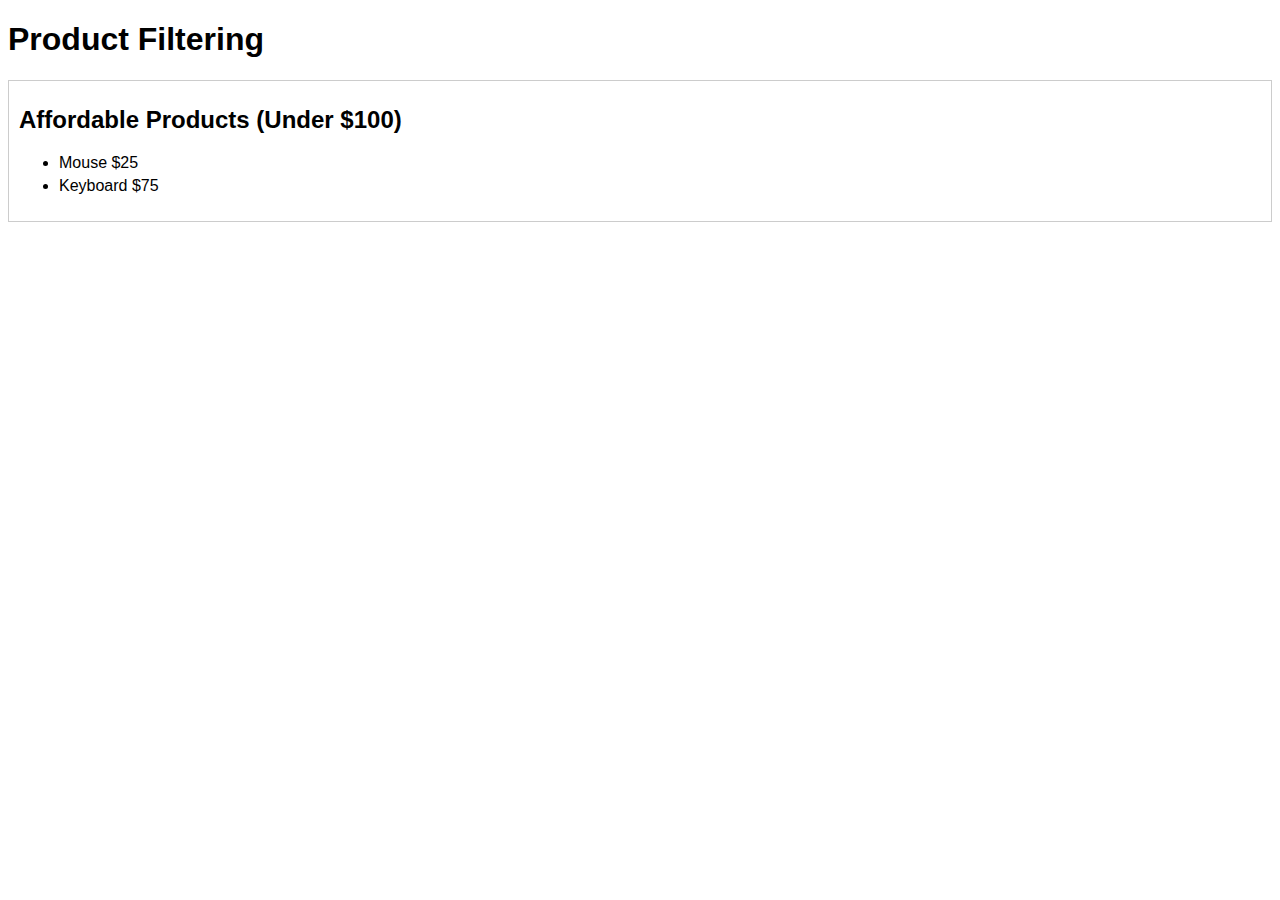
<file: extra-lab/index.html>
<!DOCTYPE html>
<html lang="en">
<head>
    <title>Product Filtering</title>
    <meta charset="UTF-8">
    <meta name="viewport" content="width=device-width, initial-scale=1.0">
    <link href="css/styles.css" rel="stylesheet" >
    <script src="js/scripts.js" defer></script>
</head>
<body>
    <h1>Product Filtering</h1>
    <div id="affordable-products" class="product-list">
        <h2>Affordable Products (Under $100)</h2>
        <ul id="affordable-list"></ul>
    </div>
</body>
</html>
</file>
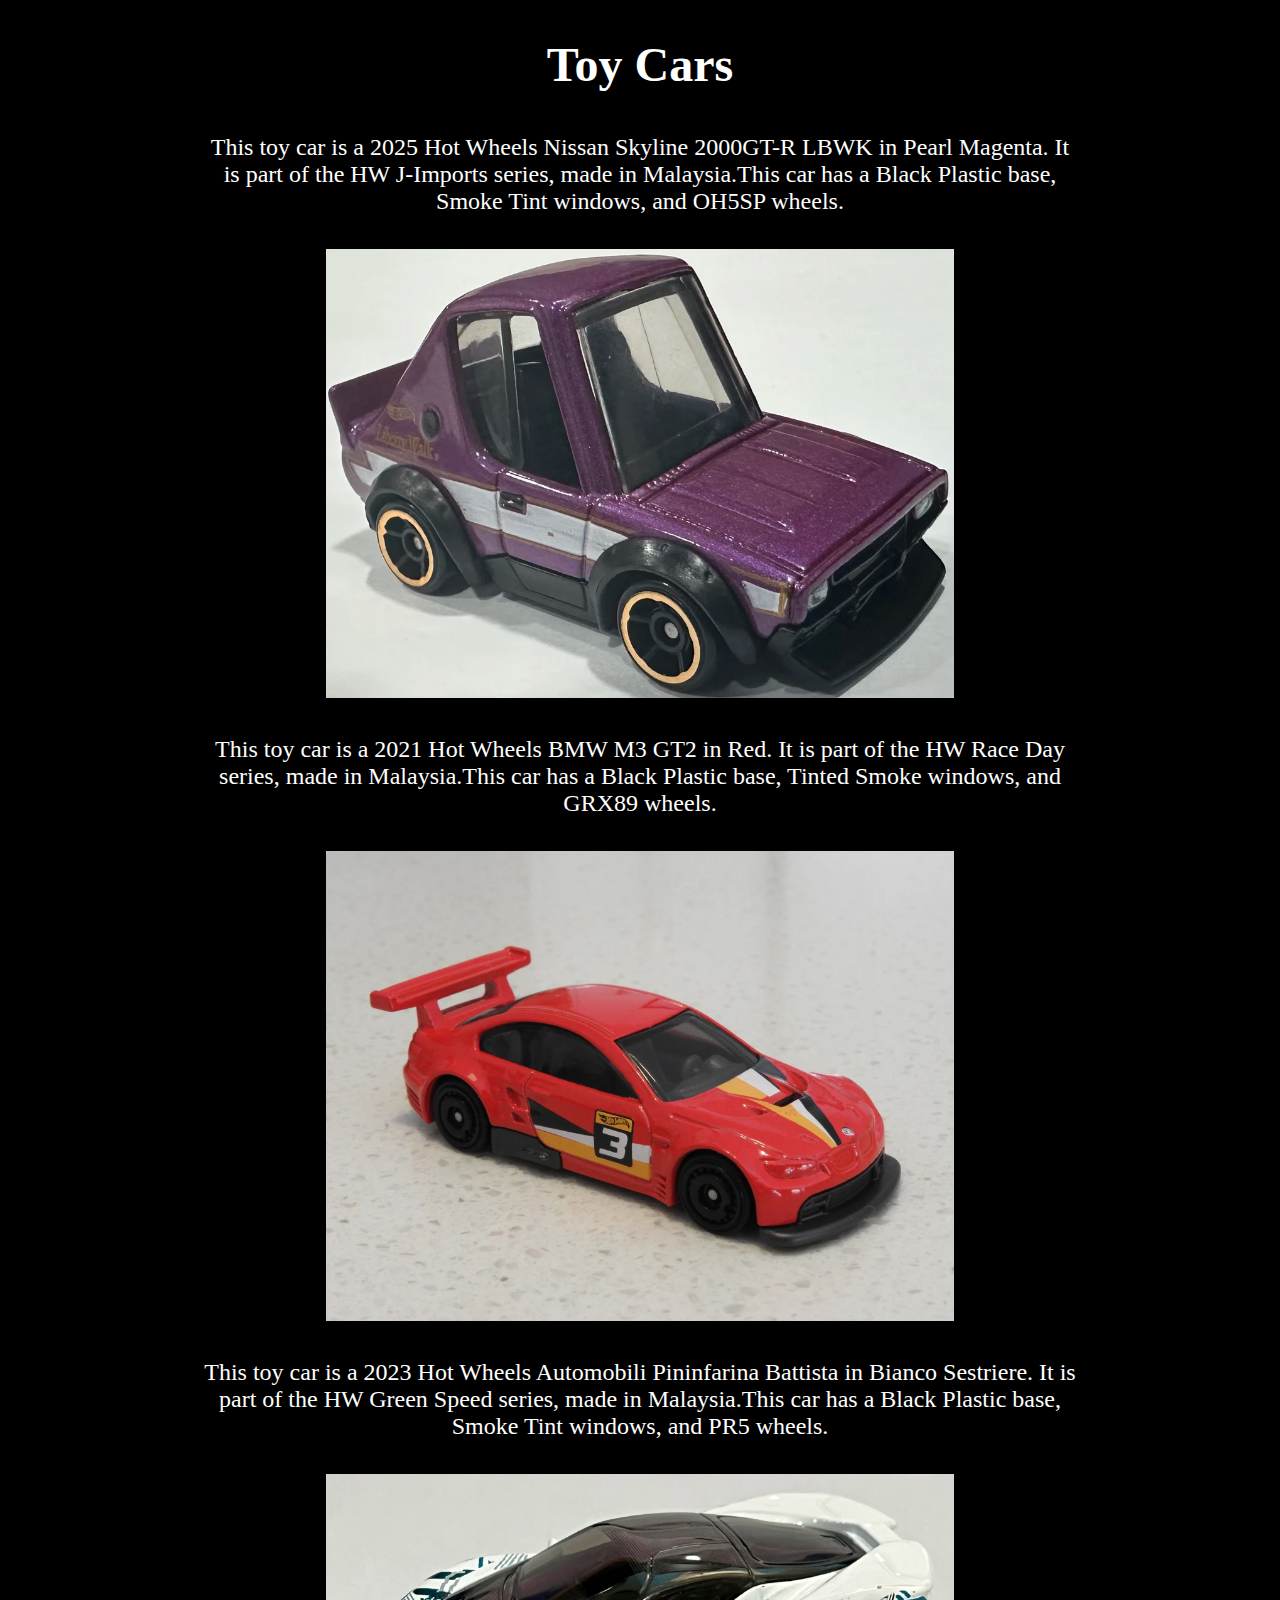
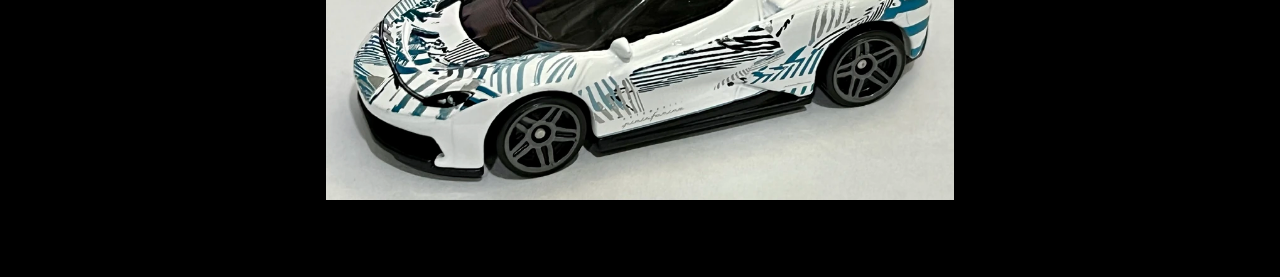
<file: lab-2/index.html>
<!DOCTYPE html>
<html lang="en">
<head>
    <meta charset="UTF-8">
    <meta name="viewport" content="width=device-width, initial-scale=1.0">
    <link href="css/style.css" rel="stylesheet" />
    <script src="js/script.js" defer></script>
    <title>Toy Cars</title>
</head>
<body>
    <h1>Toy Cars</h1>
    <p id="output1"></p>
    <img src="images/ToonedKatoSkyline.webp" alt="Tooned Kato Skyline" />
    <p id="output2"></p>
    <img src="images/GRX.webp" alt="GRX" />
    <p id="output3"></p>
    <img src="images/HW.webp" alt="HW - Automobili Pininfarina Battista" />
    <p id="output4"></p>
</body>
</html>
</file>
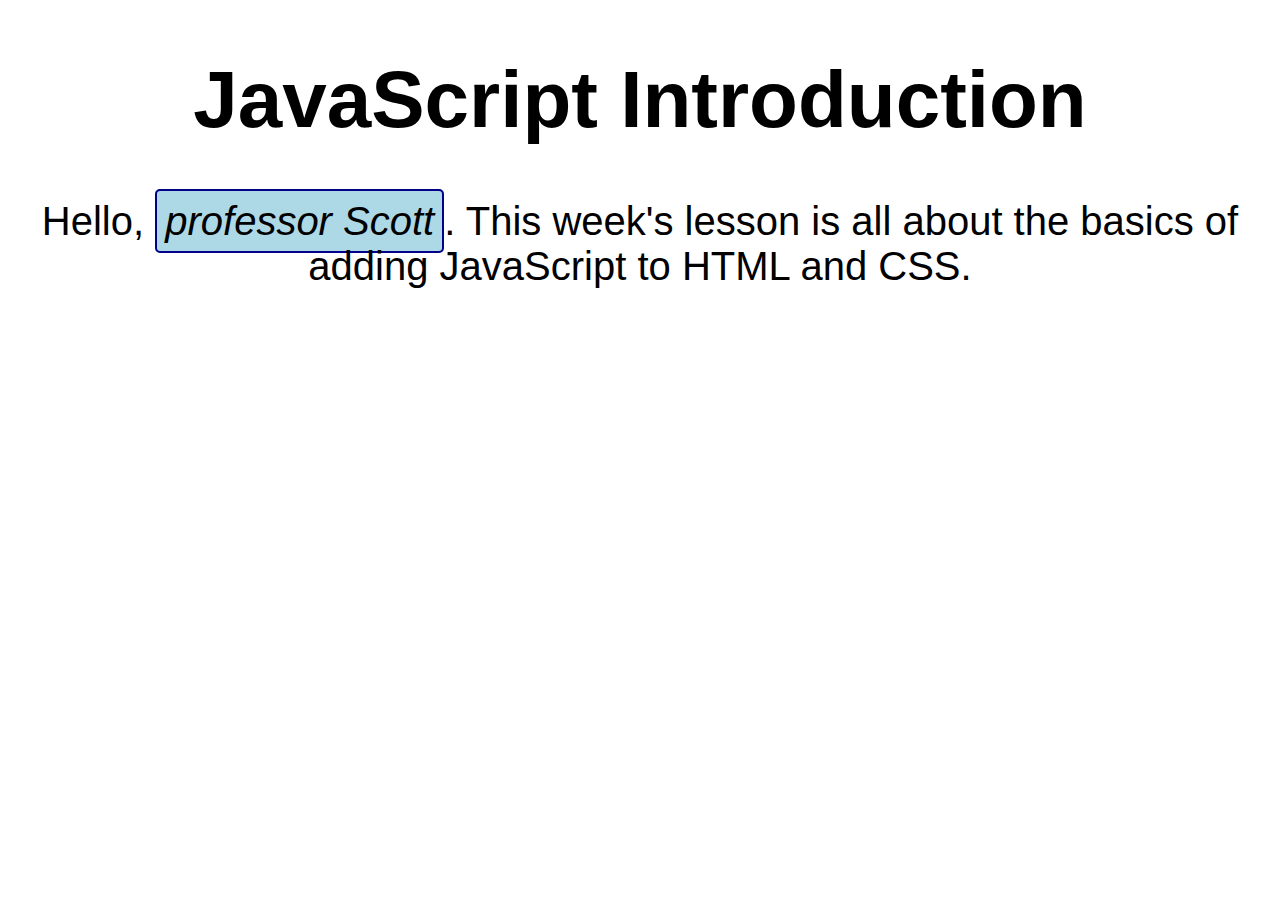
<file: lesson-1/index.html>
<!DOCTYPE html>
<html lang="en">
<head>
	<meta charset="UTF-8">
	<title>JavaScript Introduction | COMP1073 Client-Side JavaScript</title>
	<link rel="stylesheet" href="css/styles.css">
	<script src="js/script.js" defer></script>
</head>
<body>
	<h1>JavaScript Introduction</h1>
	<p>Hello, <em>professor Scott</em>. This week's lesson is all about the basics of adding JavaScript to HTML and CSS.</p>
</body>
</html>
</file>
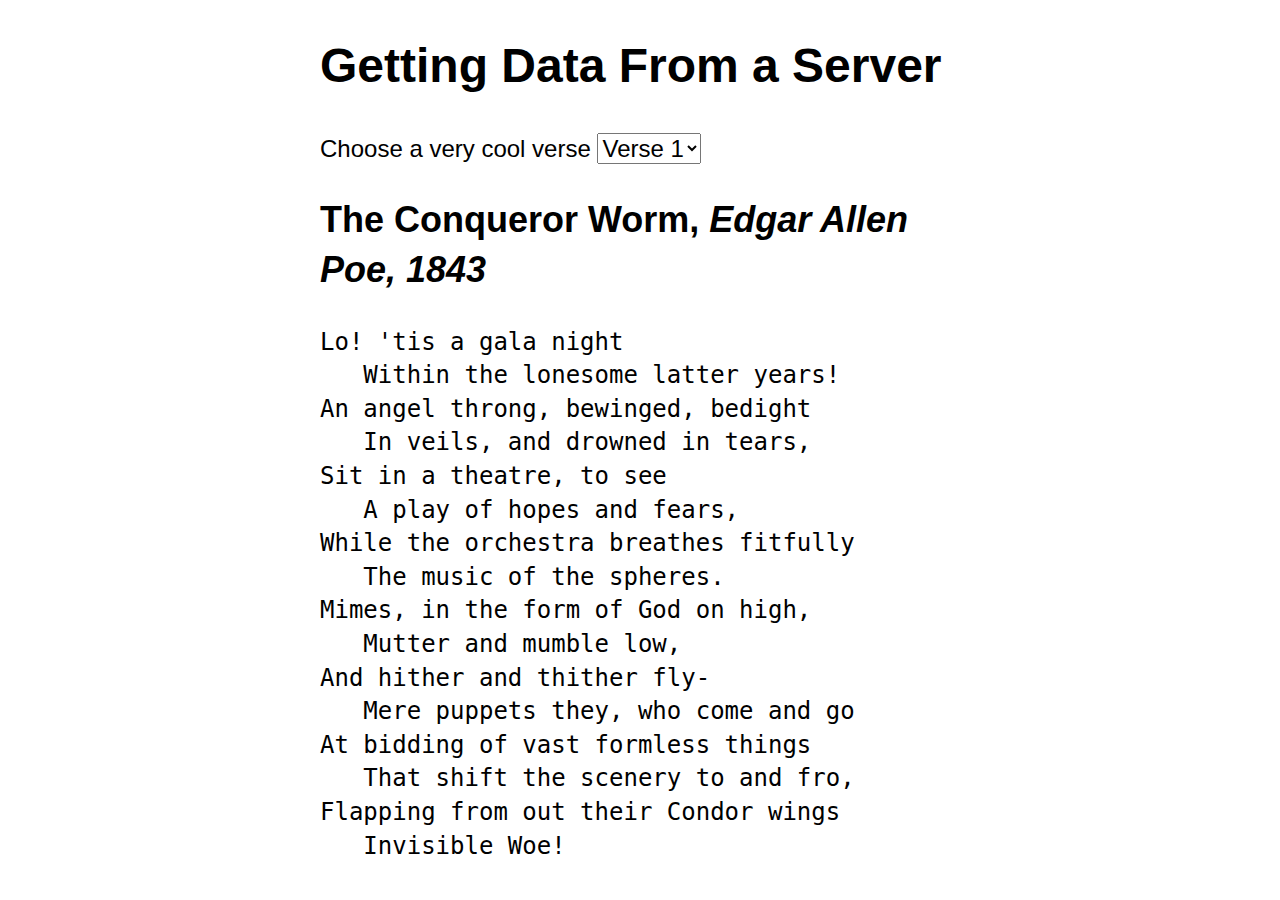
<file: lesson-11/index.html>
<!DOCTYPE html>
<html lang="en">
<head>
	<meta charset="utf-8" />
	<title>Getting Data From a Server | COMP1073 Client-Side JavaScript</title>
	<meta name="viewport" content="width=device-width, initial-scale=1.0" />
	<link href="css/normalize.css" rel="stylesheet" />
	<link href="css/styles.css" rel="stylesheet" />
	<script src="js/poetry.js" defer></script>
</head>

<body>
	<h1>Getting Data From a Server</h1>
	<form>
		<label for="verse-choose">Choose a very cool verse</label>
		<select id="verse-choose" name="verse-choose">
			<option value="verse1" selected>Verse 1</option>
			<option value="verse2">Verse 2</option>
			<option value="verse3">Verse 3</option>
			<option value="verse4">Verse 4</option>
		</select>
	</form>
	<h2>The Conqueror Worm, <em>Edgar Allen Poe, 1843</em></h2>
	<pre>
	</pre>
</body>
</html>
</file>
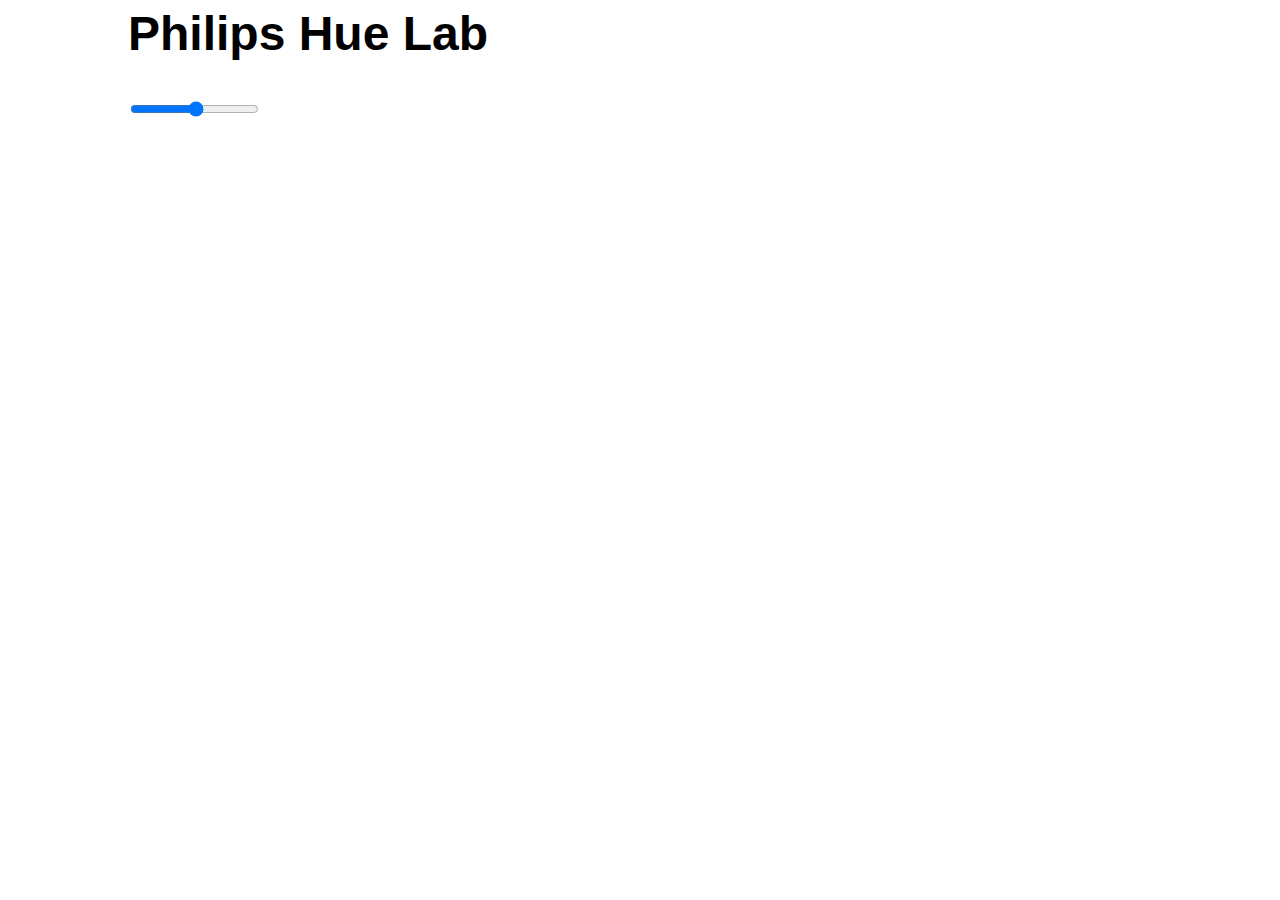
<file: lesson-12/index.html>
<html>
	<head>
		<title>Hue Lab</title>
		<meta charset="utf-8" />
		<meta name="viewport" content="width=device-width, initial-scale=1.0" />
		<link href="css/styles.css" rel="stylesheet" />
		<script src="js/hue.js" defer></script>
	</head>
	<body>
		<h1>Philips Hue Lab</h1>
		<input type="range" id="hue" min="0" max="47" />
	</body>
</html>
</file>
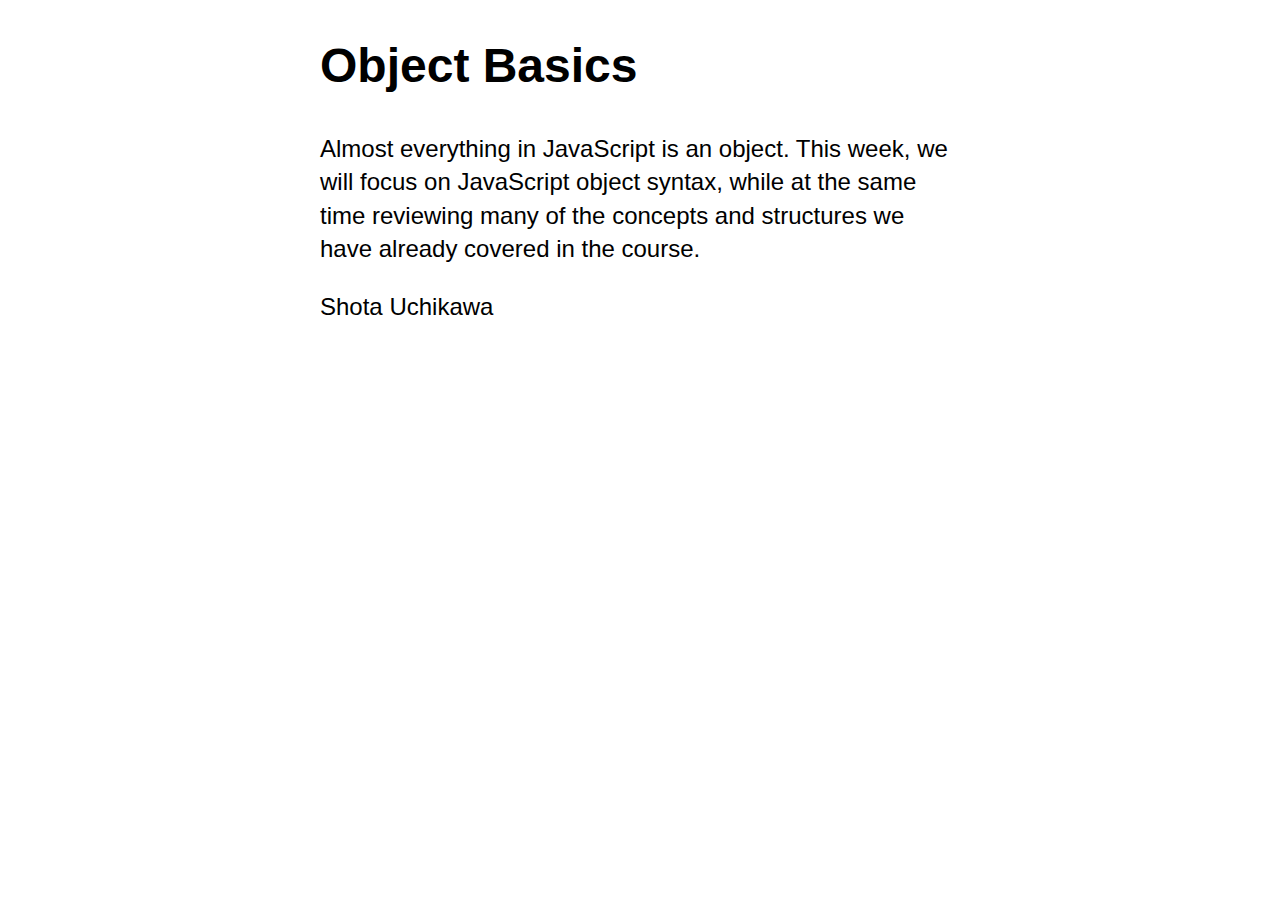
<file: lesson-8/index.html>
<!DOCTYPE html>
<html lang="en">
<head>
	<meta charset="utf-8" />
	<title>Object Basics | COMP1073 Client-Side JavaScript</title>
	<meta name="viewport" content="width=device-width, initial-scale=1.0" />
	<link href="css/normalize.css" rel="stylesheet" />
	<link href="css/styles.css" rel="stylesheet" />
	<script src="js/objects.js" defer></script>
</head>

<body>
	<h1>Object Basics</h1>
	<p>Almost everything in JavaScript is an object. This week, we will focus on JavaScript object syntax, while at the same time reviewing many of the concepts and structures we have already covered in the course.</p>
	<p id="output"></p>
</body>
</html>
</file>
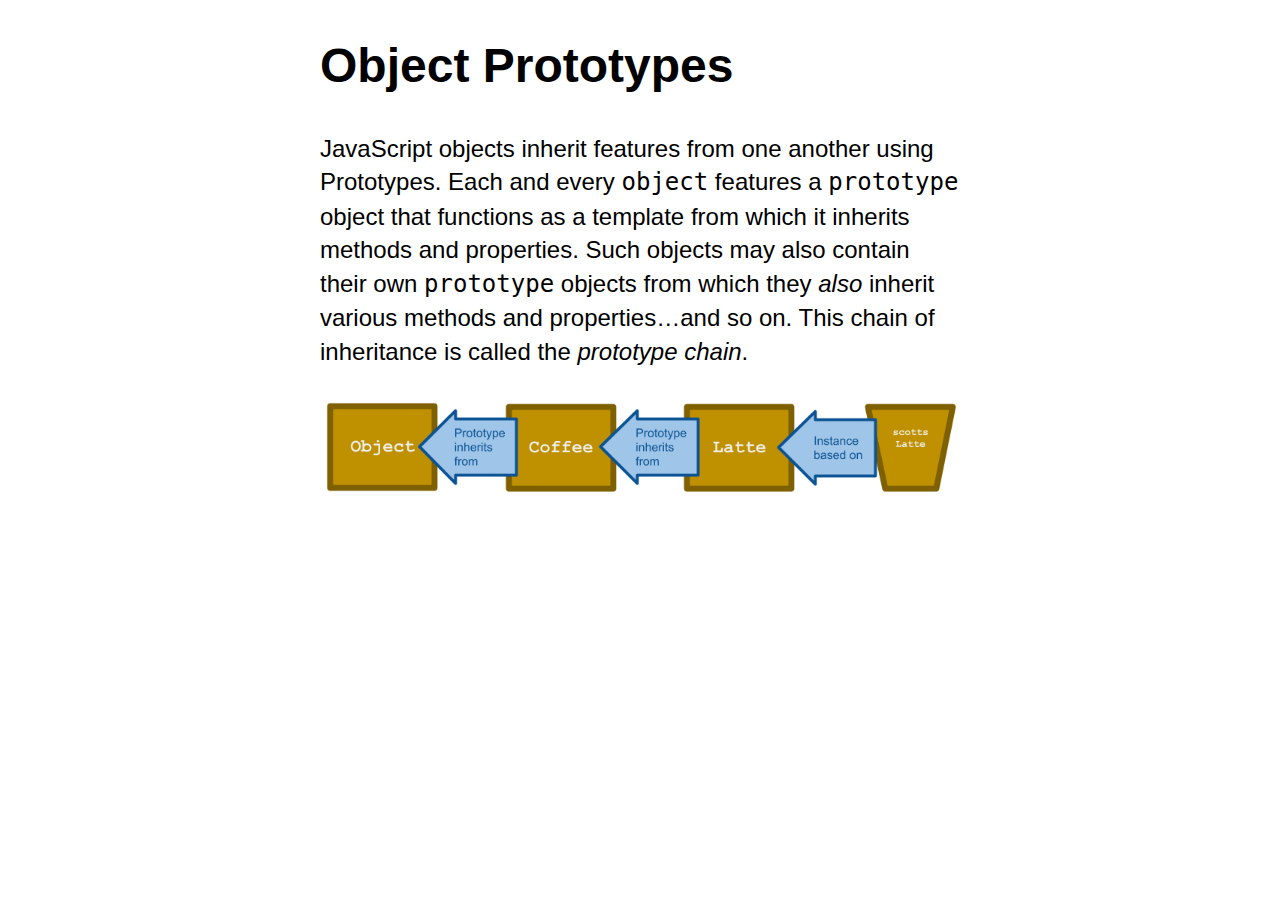
<file: lesson-9/index.html>
<!DOCTYPE html>
<html lang="en">
<head>
	<meta charset="utf-8" />
	<title>Object Prototypes | COMP1073 Client-Side JavaScript</title>
	<meta name="viewport" content="width=device-width, initial-scale=1.0" />
	<link href="css/normalize.css" rel="stylesheet" />
	<link href="css/styles.css" rel="stylesheet" />
	<script src="js/index.js" defer></script>
</head>

<body>
	<h1>Object Prototypes</h1>
	<p>JavaScript objects inherit features from one another using Prototypes. Each and every <code>object</code> features a <code>prototype</code> object that functions as a template from which it inherits methods and properties. Such objects may also contain their own <code>prototype</code> objects from which they <em>also</em> inherit various methods and properties…and so on. This chain of inheritance is called the <dfn>prototype chain</dfn>.</p>
	<p><img src="images/js-prototype-inheritance.png" width="100%" alt="JavaScript Prototype Inheritance" /></p>
	<p id="output"></p>
</body>
</html>
</file>
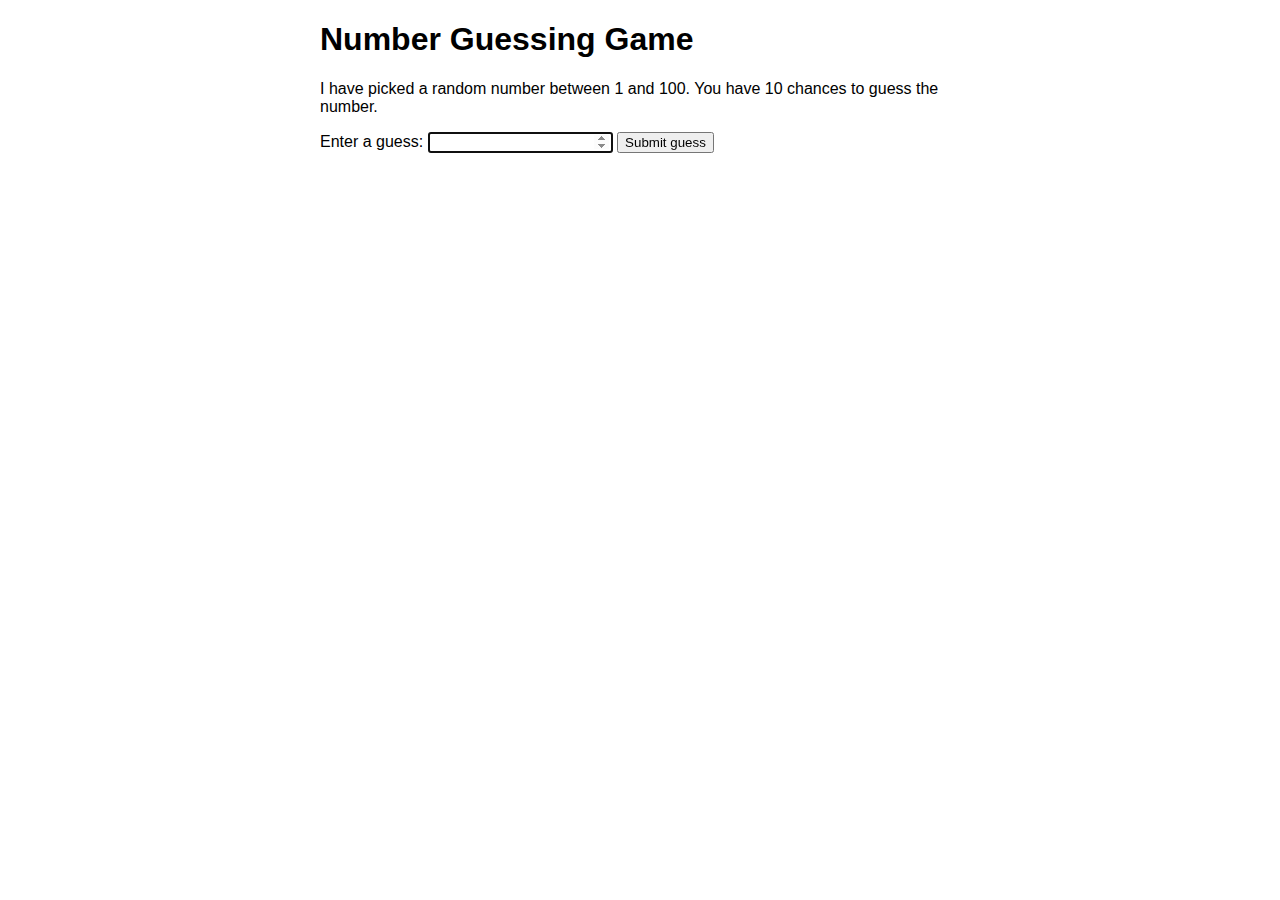
<file: lesson-1/guess.html>
<!DOCTYPE html>
<html>
	<head>
		<meta charset="utf-8">
		<title>Number Guessing Game | COMP1073 Client-Side JavaScript</title>
		<link rel="stylesheet" href="css/guess.css" />
		
	</head>

	<body>
		<h1>Number Guessing Game</h1>
		<p>I have picked a random number between 1 and 100. You have 10 chances to guess the number.</p>

		<!-- Guessing form controls -->
		<label for="guessField">Enter a guess: </label>
		<input type="number" id="guessField">
		<button>Submit guess</button>

		<!-- Elements to contain feedback for user -->
		<section>
			<p id="guesses"></p>
			<p id="lastResult"></p>
			<p id="lowOrHi"></p>
		</section>

		<script>
			// STEP 1: Initialize game variables
			// STEP 1a: Pick random number
			let randomNumber = Math.floor(Math.random() * 100) + 1;
			// STEP 1b: Create variables to represent the three paragraphs above that will contain user feedback
			const guesses = document.querySelector("#guesses");
			const lastResult = document.querySelector("#lastResult");
			const lowOrHigh = document.querySelector("#lowOrHigh");
			// STEP 1c: Create variables to represent the guessing form
			const guessField = document.querySelector("#guessField");
			const guessSubmit = document.querySelector("button");
			// STEP 1d: Create variables to initialize counter for number of guesses
			let guessCount = 1;

			// STEP 2: Put focus on the field that allows user to type in guesses
			guessField.focus();

			// STEP 3: Build a function to check the user's guess
			function checkGuess() {
				// STEP 3b: Create a variable to contain what number the user entered
				console.log("User guessed!");
				// STEP 3c: Add the user's current guess to that list, plus a space
				guesses.textContent += userGuess + ' ';
				// STEP 3d: Conditional - the user guessed correctly
				if (userGuess === randomNumber) {
					// Output a success message, then end the game
					lastResult.textContent = 'You guessed the number!';
					lastResult.style.backgroundColor = 'green';
					lowOrHi.textContent = '';
					setGameOver();
				// STEP 3e: Conditional - the user is all out of guesses
				} else if (guessCount === 10) {
					// Output an appropriate message, then end the game
					lastResult.textContent = 'You are out of guesses.';
					setGameOver();
				// STEP 3f: Conditional - the user's guess is incorrect
				} else {
					// Output an appropriate message
					lastResult.textContent = 'Wrong!';
					lastResult.style.backgroundColor = 'red';
					// If the guess is too low, let the user know
					if (userGuess < randomNumber) {
						lowOrHi.textContent = 'Too low.';
					// Else if the guess is too high, let the user know
					} else if (userGuess > randomNumber) {
						lowOrHi.textContent = 'Too high.';
					}
				}
				// STEP 3g: Increment the guess count, move focus to the guess field for the next guess, and clear out the old input
				guessCount++;
				guessField.value = '';
				guessField.focus();
				// STEP 3h: Proceed to the bottom of this file, just before we close out the SCRIPT element	
			}

			// STEP 4: Build a function to end the game
			function setGameOver() {
				// STEP 4a: Disable the guessing field and submit button
				guessField.disabled = true;
				guessSubmit.disabled = true;
				// STEP 4b: Build a new button to start a new game
				resetButton = document.createElement('button');
				resetButton.textContent = 'New game';
				document.body.appendChild(resetButton);
				// STEP 4c: Add a click event to the new button that calls resetGame function
				resetButton.addEventListener('click', resetGame);
			}
				
			// STEP 5: Build a function to start a new game
			function resetGame() {
				// STEP 5a: Restore the guessCount variable to 1
				guessCount = 1;
				// STEP 5b: Clear out all the old messages in the paragraphs below the guessing form - this will need a loop
				const resetParas = document.querySelectorAll('section p');
				for (var i = 0 ; i < resetParas.length ; i++) {
					resetParas[i].textContent = '';
				}
				// STEP 5c: Remove the reset button
				resetButton.parentNode.removeChild(resetButton);
				// STEP 5d: Re-enable the guessing form, clear out any old input, then put focus on the field
				guessField.disabled = false;
				guessSubmit.disabled = false;
				guessField.value = '';
				guessField.focus();
				// STEP 5e: Change background color of lastResult paragraph back to white
				lastResult.style.backgroundColor = 'white';
				// STEP 5f: Generate a new random number
				randomNumber = Math.floor(Math.random() * 100) + 1;
			}
			// STEP 3a: Add an event listener for the guess form button that calls the checkGuess function, then test that the event listener is working and that it invokes the function
			guessSubmit.addEventListener("click", checkGuess);
			// This page inspired by and adapted from https://developer.mozilla.org/en-US/docs/Learn/JavaScript/First_steps/A_first_splash
		</script>
	</body>
</html>
</file>
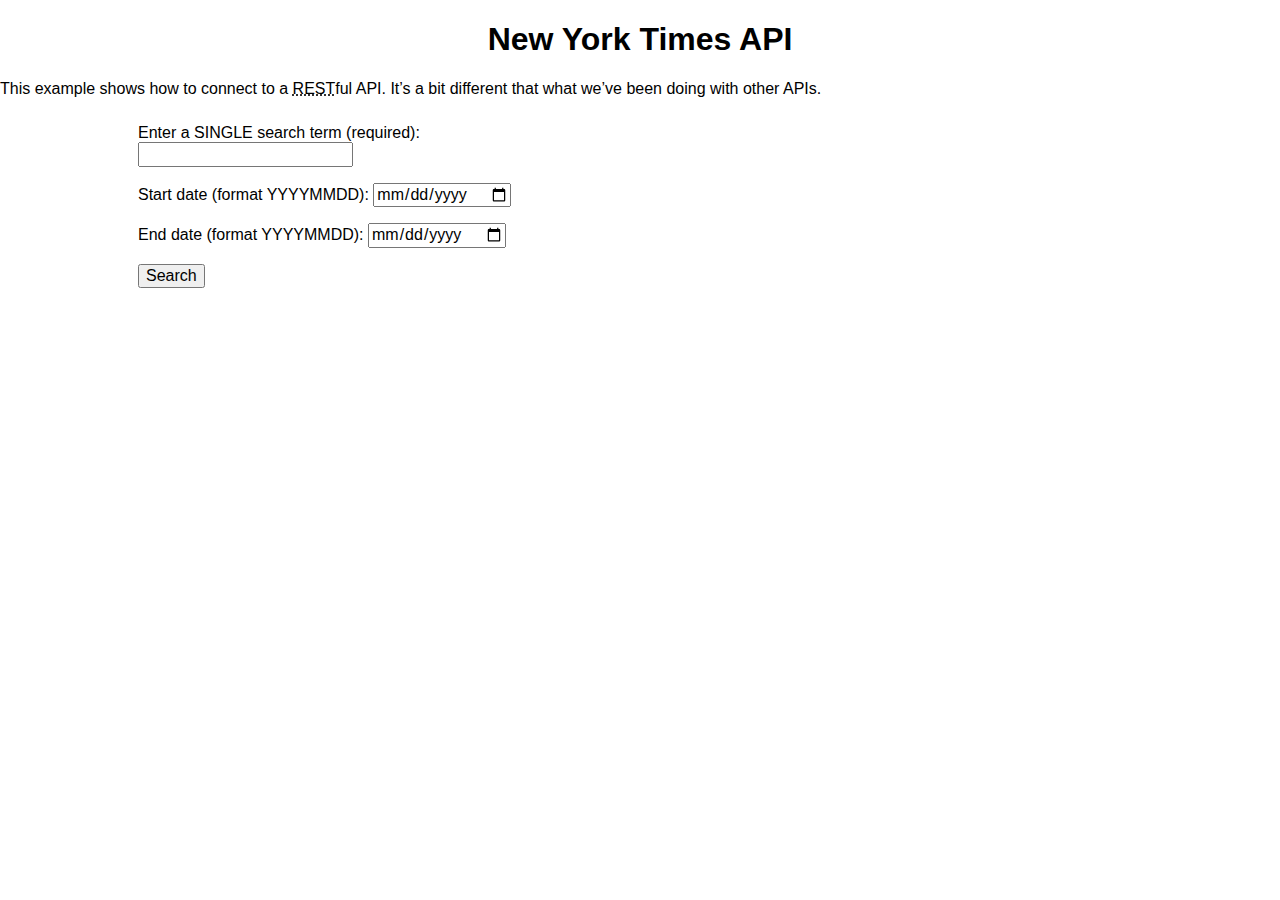
<file: lesson-11/nytimes.html>
<!DOCTYPE html>
<html>
<head>
	<meta charset="utf-8" />
	<title>Third Party APIs | COMP1073 Client-Side JavaScript</title>
	<meta name="viewport" content="width=device-width, initial-scale=1.0" />
	<link href="css/normalize.css" rel="stylesheet" />
	<link href="css/nytimes.css" rel="stylesheet" />
	<script src="js/nytimes.js" defer></script>
</head>
<body>
	<h1>New York Times API</h1>
	<p>This example shows how to connect to a <abbr title="REpresentative State Transfer">REST</abbr>ful API. It’s a bit different that what we’ve been doing with other APIs.</p>
	<div class="wrapper">
		<div class="controls">
			<form>
				<p>
					<label for="search">Enter a SINGLE search term (required): </label>
					<input type="text" id="search" class="search" required>
				</p>
				<p>
					<label for="start-date">Start date (format YYYYMMDD): </label>
					<input type="date" id="start-date" class="start-date" pattern="[0-9]{8}">
				</p>
				<p>
					<label for="end-date">End date (format YYYYMMDD): </label>
					<input type="date" id="end-date" class="end-date" pattern="[0-9]{8}">
				</p>
				<p>
					<button class="submit">Search</button>
				</p>
			</form>
		</div>
		<div class="results">
			<section>
			</section>
		</div>
	</div>
</body>
</html>
</file>
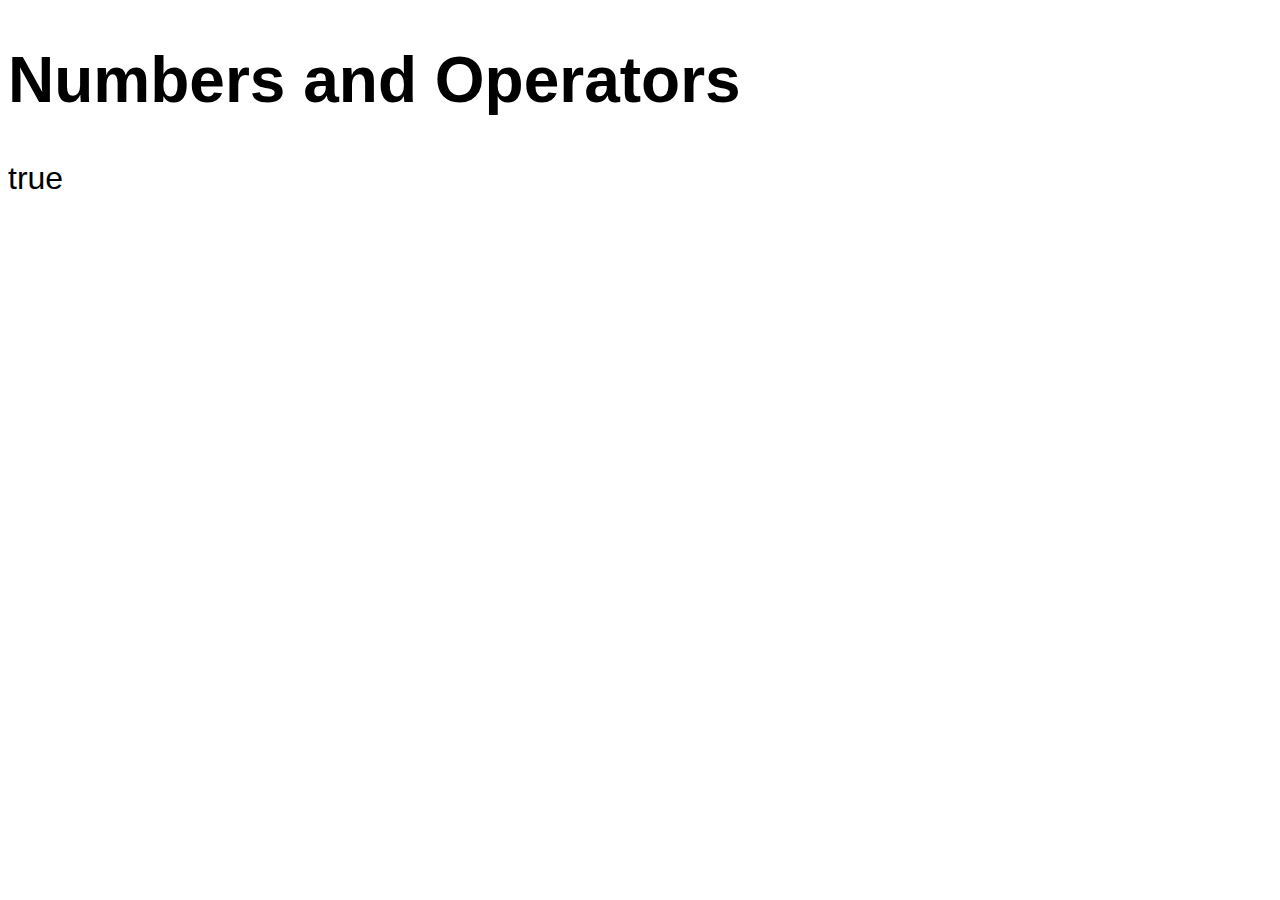
<file: lesson-2/numbers.html>
<!DOCTYPE html>
<html>
<head>
	<meta charset="utf-8" />
	<title>Numbers and Operators | COMP1073 Client-Side JavaScript</title>
	<link href="css/styles.css" rel="stylesheet" />
</head>

<body>
	<h1>Numbers and Operators</h1>
	<p></p>
    <script>
        const output = document.querySelector("p");
        /* STEP 1: Number types (integer, float, and double)
        declare and initialize an integer and a float, then in the console, reveal the number type with typeof(varName) */
        let myInt = 5;
        let myFloat = 6.23545;
        let myDouble = 5.23543563448544;
        let myBinary = 0b01010110110101;
        let myHex = 0x04F6E2;
        // Note - there are also different number systems: binary, octal, and hexadecimal
        output.textContent = `The data type of myInt is ${typeof(myInt)}`;
        /* STEP 2: Arithmetic operators
        + (addition), - (subtraction), * (multiplication), / (division), % (remainder or modulo), ** (exponent) */
        let step2a = 5 ** 2;
        // step2a = Math.pow(5, 2);
        output.textContent = step2a;
        // Try declaring and initializing a couple of variables as numbers
        let num1 = 90;
        let num2 = 30;
        let step2b = num1 + num2 * num1;
        output.textContent = step2b;
        /* OR… num1 * num2 / 8 + 2 - 0.5; */

        /* Keep in mind operator precedence, just like you were taught in math class (/, *, +, -)
        num1 + num2 * 5 - 25 ... is not 575 ... it is 215 */
        let step2c = num1 + num2 * 5 - 25;
        output.textContent = step2c;
        /* If you want to avoid this precedence, use parenthesis
        (num1 + num2) * 5 - 25 */

        /* STEP 3: Increment and decrement operators
        ++ and -- are mostly found inside loops to move a counter variable to the next value when needed, either up or down. */
        let step3 = 5;
        step3 --;
        output.textContent = step3;
        // let step3b =  10;
        // Note 1 - you cannot increment/decrement a number directly
        // Note 2 - typing num++ or num-- in the console will output the number before incrementing or decrmenting - try ++num or --num, instead

        /* STEP 4: Assignment Operators
        = (assignment), += (addition assignment), -= (subtraction assignment), *= (multiplication assignment), /= (division assignment) */
        let step4 = 5;
        step4 += 2;
        console.log(step4);

        /* STEP 5: Comparison Operators
        ===	(strict equality), !==	(strict-non-equality), == (equality), < (less than), > (greater than), <= (less than or equal to), >=	(greater than or equal to) */
        let step5a = 5;
        let step5b = 5;
        let step5c = step5a == step5b;
        output.textContent = step5c;

    </script>
</body>
</html>
</file>
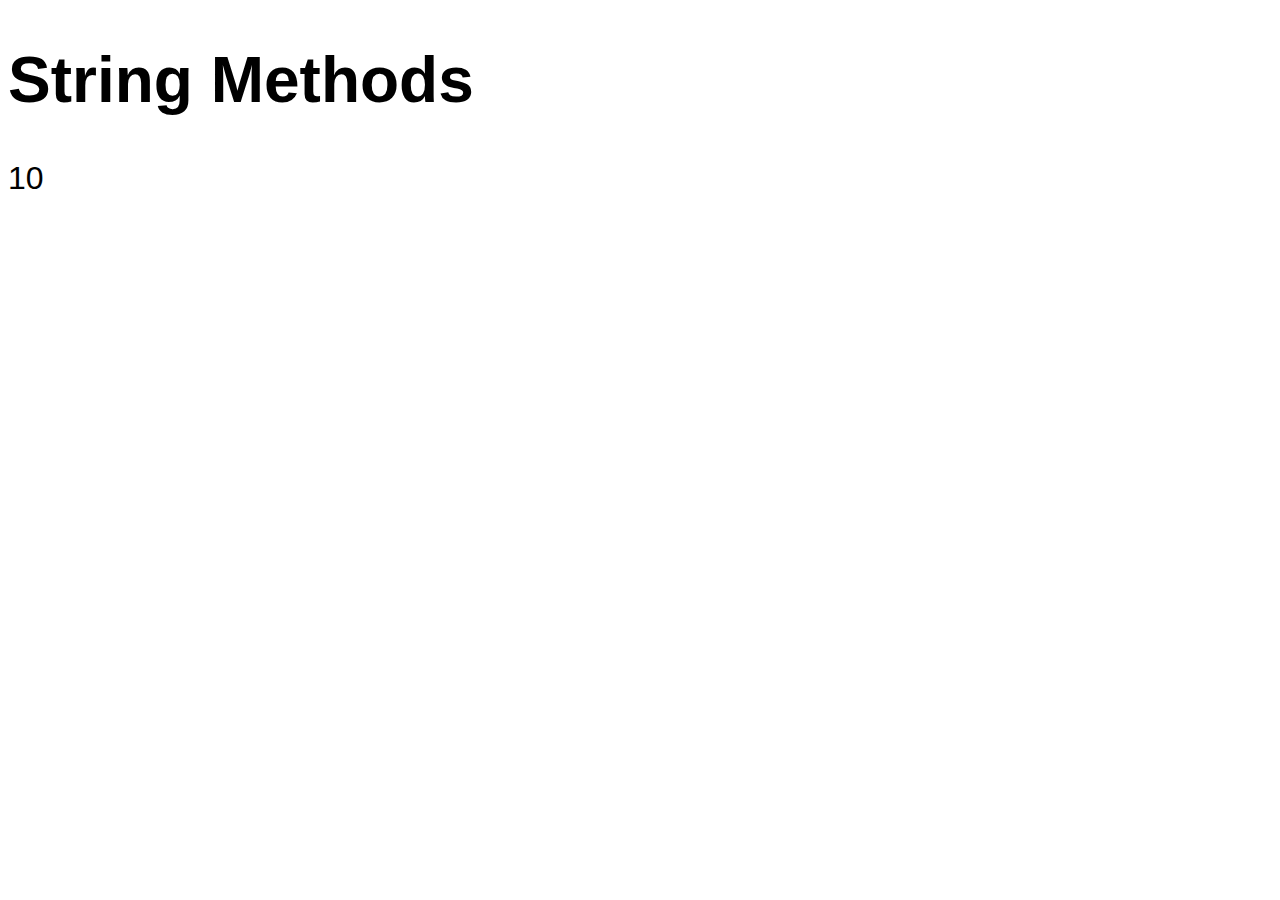
<file: lesson-2/string-methods.html>
<!DOCTYPE html>
<html>
<head>
	<meta charset="utf-8" />
	<title>String Methods | COMP1073 Client-Side JavaScript</title>
	<link href="css/styles.css" rel="stylesheet" />
</head>

<body>
	<h1>String Methods</h1>
	<p>JavaScript output to go here.</p>
    <script>
        var output = document.querySelector('p');
        
        /* STEP 1: String Length */
        let step1a = "My string.";
        let step1b = step1a.length;
        output.textContent = step1b;

        /* STEP 2: Retrieving a Specific String Character */
        let step2a = step1a[0];
        console.log(step2a);
        let step2b = step1a[step1a.length - 1];
        console.log(step2b);

        /* STEP 3: Extracting Part of a String */
        let step3a = step1a.indexOf("string");
        console.log(step3a);
        let step3b = step1a.slice(step3a, 9);
        console.log(step3b);
        // Note - if the substring is not found within the string, indexOf() returns -1

        // Note - if you don't specify where to end the slice, the method returns the rest of the string

        /* STEP 4: Changing Case */
        let step4 = step3b.toUpperCase();
        console.log(step4);

        /* STEP 5: Updating Parts of a String */
        let step5 = step1a.replace("string", "weekend");
        console.log(step5);

    </script>
</body>
</html>
</file>
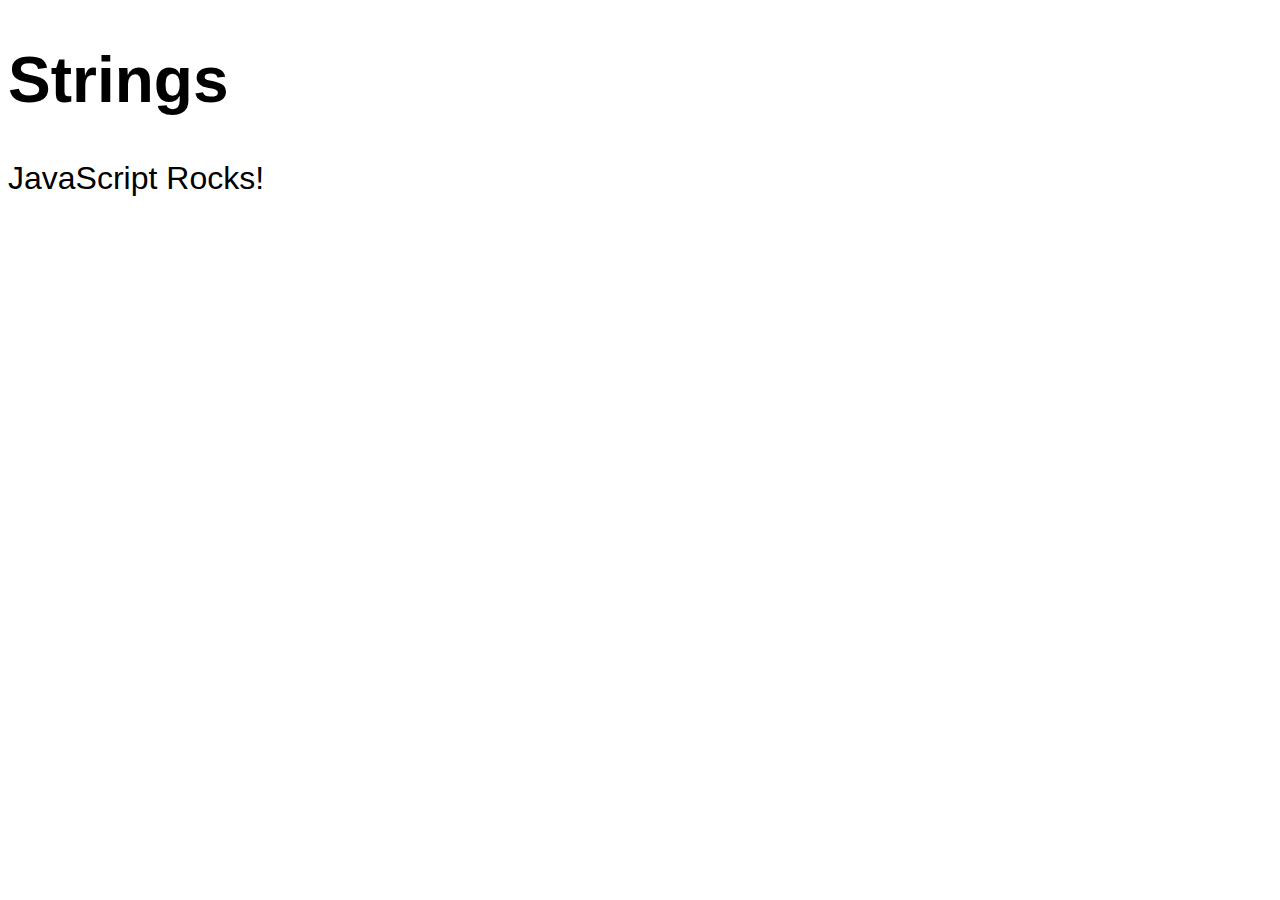
<file: lesson-2/strings.html>
<!DOCTYPE html>
<html>
<head>
	<meta charset="utf-8" />
	<title>Strings | COMP1073 Client-Side JavaScript</title>
	<link href="css/styles.css" rel="stylesheet" />
</head>

<body>
	<h1>Strings</h1>
	<p></p>
</body>
<script>
    const output = document.querySelector('p');
    
    /* STEP 1: Creating Strings */
    let step1 = `This is a string!`;
    output.textContent = step1;
    // Note - whether you use 'single' or "double" quotes is a personal preference - try to be consistent

    /* STEP 2: Escaping Characters */
    let step2 = "Scott says, \"You're a mean one, Mr. Grinch!\"";
    output.textContent = step2;
    /* STEP 3: Concatenation */
    let step3a = "JavaScript";
    let step3b = "Rocks";
    output.textContent = step3a + " " + step3b + "!";
    output.textContent = `${step3a} ${step3b}!`;
    /* STEP 4: Numbers and Strings */
    let step4a = "Fahrenheit " + 451;
    console.log(step4a);
    // numbers can be converted to strings
    let step4b = 2025;
    console.log(typeof(step4b));
    let step4c = String(step4b);
    console.log(typeof(step4c));
    // strings can be converted to numbers, too
    let step4d = Number(step4c);
    console.log("step4d is type: " + typeof(step4d));
    // and back again, if we want


</script>
</html>
</file>
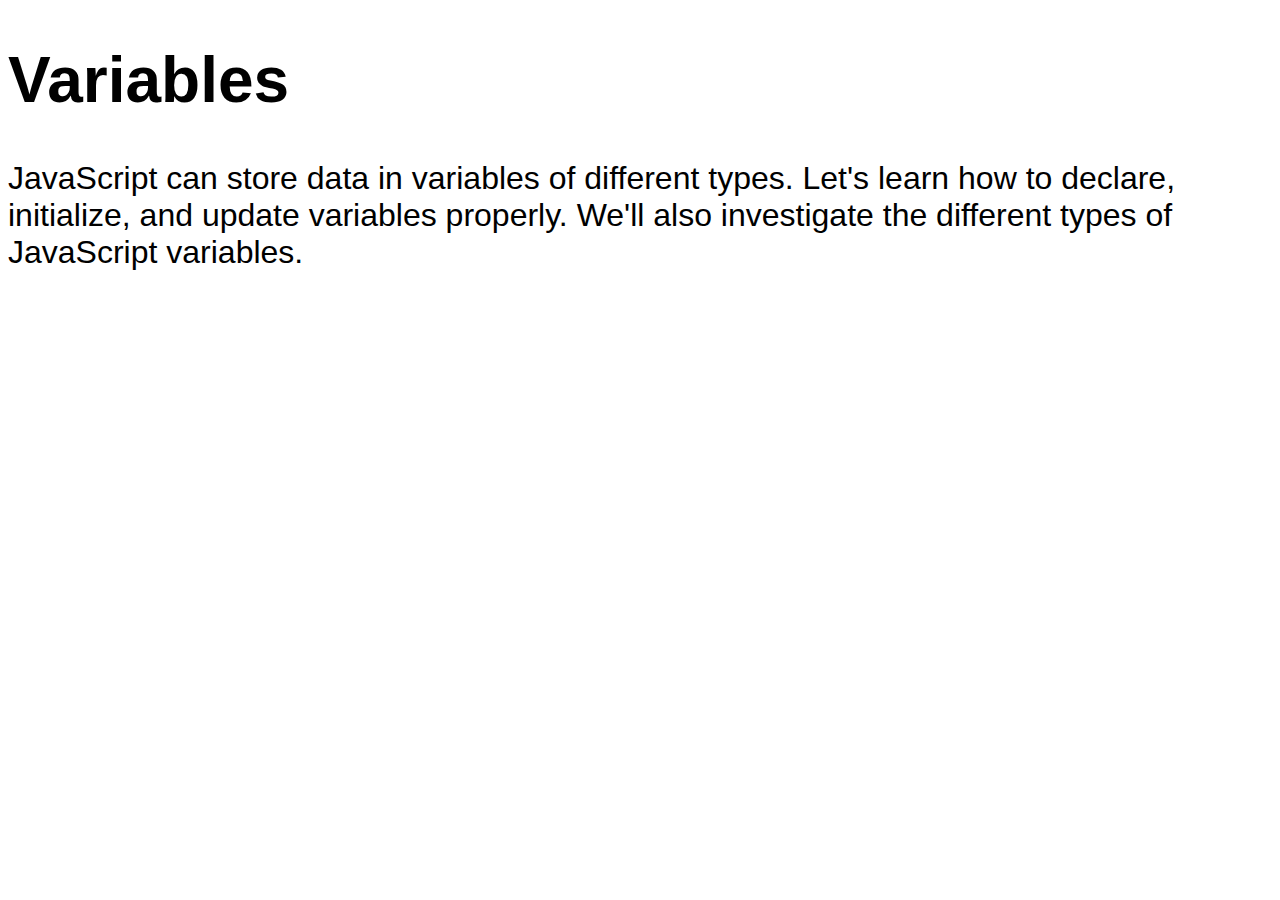
<file: lesson-2/variables.html>
<!DOCTYPE html>
<html>
<head>
	<meta charset="utf-8" />
	<title>Variables | COMP1073 Client-Side JavaScript</title>
	<link href="css/styles.css" rel="stylesheet" />
	<script src="js/variables.js" defer></script>
</head>

<body>
	<h1>Variables</h1>
	<p>JavaScript can store data in variables of different types. Let's learn how to declare, initialize, and update variables properly. We'll also investigate the different types of JavaScript variables.</p>
</body>
</html>
</file>
<file: extra-lab/css/styles.css>
body {
    font-family: sans-serif;
}

.product-list {
    margin-top: 20px;
    border: 1px solid #ccc;
    padding: 10px;
}

li {
margin-bottom: 5px;
}

h2 {
margin-top: 15px;
}
</file>
<file: lab-2/css/style.css>
@charset "UTF-8";

body {
    text-align: center;
    display: block;
    left: auto;
    right: auto;
    background-color: black;
    width: 70%;
    padding: 5px;
    margin: auto;
    color: white;
}

h1 {
    font-size: 3rem;
}

img {
    width: 70%;
    height: auto;
}

p {
    font-size: 1.5rem;
    padding: 10px;
}
</file>
<file: lesson-1/css/styles.css>
@charset "utf-8";
html {
	font-family: sans-serif;
	font-size: 250%;
	text-align: center;
}
p em {
	background-color: lightblue;
	border: 2px solid darkblue;
	border-radius: 5px;
	padding: 0.2em;
	cursor: pointer;
}
</file>
<file: lesson-11/css/styles.css>
/* Page Styles */
@charset "utf-8";
body {
	font-family: sans-serif;
	font-size: 150%;
	line-height: 1.4;
	width: 640px;
	margin-left: auto;
	margin-right: auto;
}
</file>
<file: lesson-12/css/styles.css>
@charset "utf-8";

html {
	box-sizing: border-box;
  }
*, *:before, *:after {
	box-sizing: inherit;
}

body {
	font-family: sans-serif;
	font-size: 150%;
	line-height: 1.4;
	width: 80%;
	margin: 0 auto;
}
</file>
<file: lesson-8/css/styles.css>
/* Page Styles */
@charset "utf-8";
body {
	font-family: sans-serif;
	font-size: 150%;
	line-height: 1.4;
	width: 640px;
	margin-left: auto;
	margin-right: auto;
	/* transition: all 1s; */
}
</file>
<file: lesson-9/css/styles.css>
/* Page Styles */
@charset "utf-8";
body {
	font-family: sans-serif;
	font-size: 150%;
	line-height: 1.4;
	width: 640px;
	margin-left: auto;
	margin-right: auto;
	/* transition: all 1s; */
}
</file>
<file: lesson-1/css/guess.css>
@charset "utf-8";

html {
	font-family: sans-serif;
}
body {
	width: 50%;
	max-width: 800px;
	min-width: 480px;
	margin: 0 auto;
}
#lastResult {
	color: white;
	padding: 3px;
}
</file>
<file: lesson-11/css/nytimes.css>
body {
  font-family: sans-serif;
}

.wrapper {
  width: 80%;
  margin: 0 auto;
  display: flex;
}

.controls, .results {
  flex: 1;
  padding: 10px;
}

form p:nth-of-type(1) {
  margin-top: 0;
}

h1 {
  text-align: center;
}

h2 {
  font-size: 20px;
}

article p {
  font-size: 14px;
  line-height: 1.5;
}

article p:nth-of-type(2) {
  font-size: 14px;
  line-height: 2;
}

nav {
  margin-bottom: 50px;
}

.prev {
  float: left;
}

.next {
  float: right;
}

article {
  padding: 10px;
  margin-bottom: 20px;
  background-color: #ddd;
  border: 1px solid #ccc;
}

img {
  float: right;
  margin-left: 20px;
  max-width: 200px;
}

.clearfix {
  clear: both;
}

span {
  background-color: #ccc;
  padding: 5px;
  margin: 5px;
}
</file>
<file: lesson-2/css/styles.css>
@charset "utf-8";
html {
	font-family: sans-serif;
	font-size: 200%;
}
</file>
